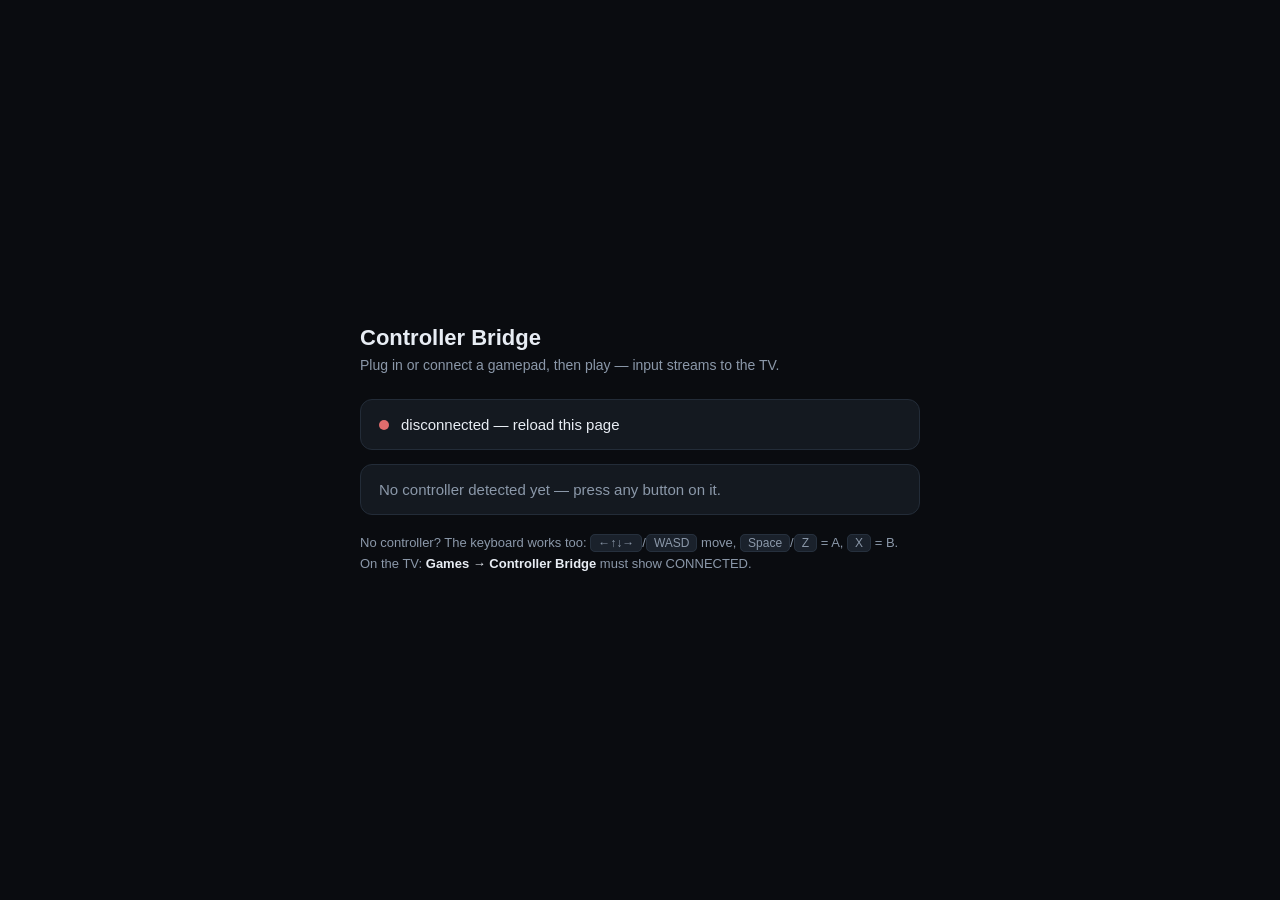
<file: bridge.html>
<!doctype html>
<html lang="en">
<head>
<meta charset="utf-8">
<meta name="viewport" content="width=device-width, initial-scale=1">
<title>Controller Bridge — Fresh Home</title>
<style>
  :root { --bg:#0a0c10; --panel:#141920; --text:#e8edf4; --dim:#8b98a9;
          --ok:#7EC98F; --bad:#e06c6c; --accent:#4da3ff; }
  * { box-sizing:border-box; margin:0; padding:0; }
  body { background:var(--bg); color:var(--text); min-height:100vh;
         font-family:-apple-system, BlinkMacSystemFont, "Segoe UI", Roboto, sans-serif;
         display:flex; align-items:center; justify-content:center; padding:24px; }
  .card { max-width:560px; width:100%; }
  h1 { font-size:22px; font-weight:700; margin-bottom:6px; }
  .sub { color:var(--dim); font-size:14px; margin-bottom:26px; }
  .status { display:flex; align-items:center; gap:12px; background:var(--panel);
            border:1px solid #232c38; border-radius:12px; padding:16px 18px;
            font-size:15px; margin-bottom:14px; }
  .dot { width:10px; height:10px; border-radius:50%; background:var(--bad); flex:none; }
  .dot.on { background:var(--ok); }
  .pads { background:var(--panel); border:1px solid #232c38; border-radius:12px;
          padding:16px 18px; font-size:15px; }
  .pads .none { color:var(--dim); }
  .pads ul { list-style:none; }
  .pads li { padding:3px 0; display:flex; justify-content:space-between; gap:20px; }
  .pads li span:last-child { color:var(--dim); font-size:13px; }
  .hint { margin-top:18px; color:var(--dim); font-size:13px; line-height:1.6; }
  .hint b { color:var(--text); font-weight:600; }
  kbd { background:#1a212b; border:1px solid #26303d; border-radius:5px;
        padding:1px 7px; font-size:12px; font-family:inherit; }
</style>
</head>
<body>
<div class="card">
  <h1>Controller Bridge</h1>
  <div class="sub">Plug in or connect a gamepad, then play — input streams to the TV.</div>
  <div class="status"><span class="dot" id="dot"></span><span id="status">connecting…</span></div>
  <div class="pads" id="pads"><span class="none">No controller detected yet — press any button on it.</span></div>
  <div class="hint">
    No controller? The keyboard works too: <kbd>←↑↓→</kbd>/<kbd>WASD</kbd> move,
    <kbd>Space</kbd>/<kbd>Z</kbd> = A, <kbd>X</kbd> = B.<br>
    On the TV: <b>Games → Controller Bridge</b> must show CONNECTED.
  </div>
</div>
<script>
(function () {
  'use strict';
  var dot = document.getElementById('dot'), status = document.getElementById('status');
  var padsEl = document.getElementById('pads');
  var ws = new WebSocket((location.protocol === 'https:' ? 'wss://' : 'ws://') + location.host + '/ws/bridge');
  var last = '';

  ws.onopen = function () { dot.classList.add('on'); status.textContent = 'connected — streaming to the TV'; };
  ws.onclose = function () { dot.classList.remove('on'); status.textContent = 'disconnected — reload this page'; };
  ws.onerror = function () { status.textContent = 'connection error — is tv.py serve running?'; };

  var keys = {};
  addEventListener('keydown', function (e) { keys[e.keyCode] = true; });
  addEventListener('keyup', function (e) { keys[e.keyCode] = false; });

  function readPads() {
    var s = { up: 0, down: 0, left: 0, right: 0, a: 0, b: 0, start: 0 };
    var pads = navigator.getGamepads ? navigator.getGamepads() : [];
    var names = [];
    for (var i = 0; i < pads.length; i++) {
      var p = pads[i];
      if (!p || !p.connected) continue;
      names.push(p.id);
      var lx = p.axes[0] || 0, ly = p.axes[1] || 0;
      if ((p.buttons[12] && p.buttons[12].pressed) || ly < -0.5) s.up = 1;
      if ((p.buttons[13] && p.buttons[13].pressed) || ly > 0.5) s.down = 1;
      if ((p.buttons[14] && p.buttons[14].pressed) || lx < -0.5) s.left = 1;
      if ((p.buttons[15] && p.buttons[15].pressed) || lx > 0.5) s.right = 1;
      if (p.buttons[0] && p.buttons[0].pressed) s.a = 1;
      if (p.buttons[1] && p.buttons[1].pressed) s.b = 1;
      if (p.buttons[9] && p.buttons[9].pressed) s.start = 1;
    }
    if (names.length) {
      padsEl.innerHTML = '<ul>' + names.map(function (n) {
        return '<li><span>' + n.replace(/\s+/g, ' ').trim().slice(0, 48) + '</span><span>active</span></li>';
      }).join('') + '</ul>';
    }
    // keyboard fallback merged in
    if (keys[38] || keys[87]) s.up = 1;
    if (keys[40] || keys[83]) s.down = 1;
    if (keys[37] || keys[65]) s.left = 1;
    if (keys[39] || keys[68]) s.right = 1;
    if (keys[32] || keys[90] || keys[13]) s.a = 1;
    if (keys[88]) s.b = 1;
    if (keys[27]) s.start = 1;
    return s;
  }

  function loop() {
    var s = readPads();
    var sig = JSON.stringify(s);
    if (sig !== last && ws.readyState === 1) {
      last = sig;
      ws.send(JSON.stringify({ t: 's', s: s }));
    }
    requestAnimationFrame(loop);
  }
  requestAnimationFrame(loop);
})();
</script>
</body>
</html>
</file>
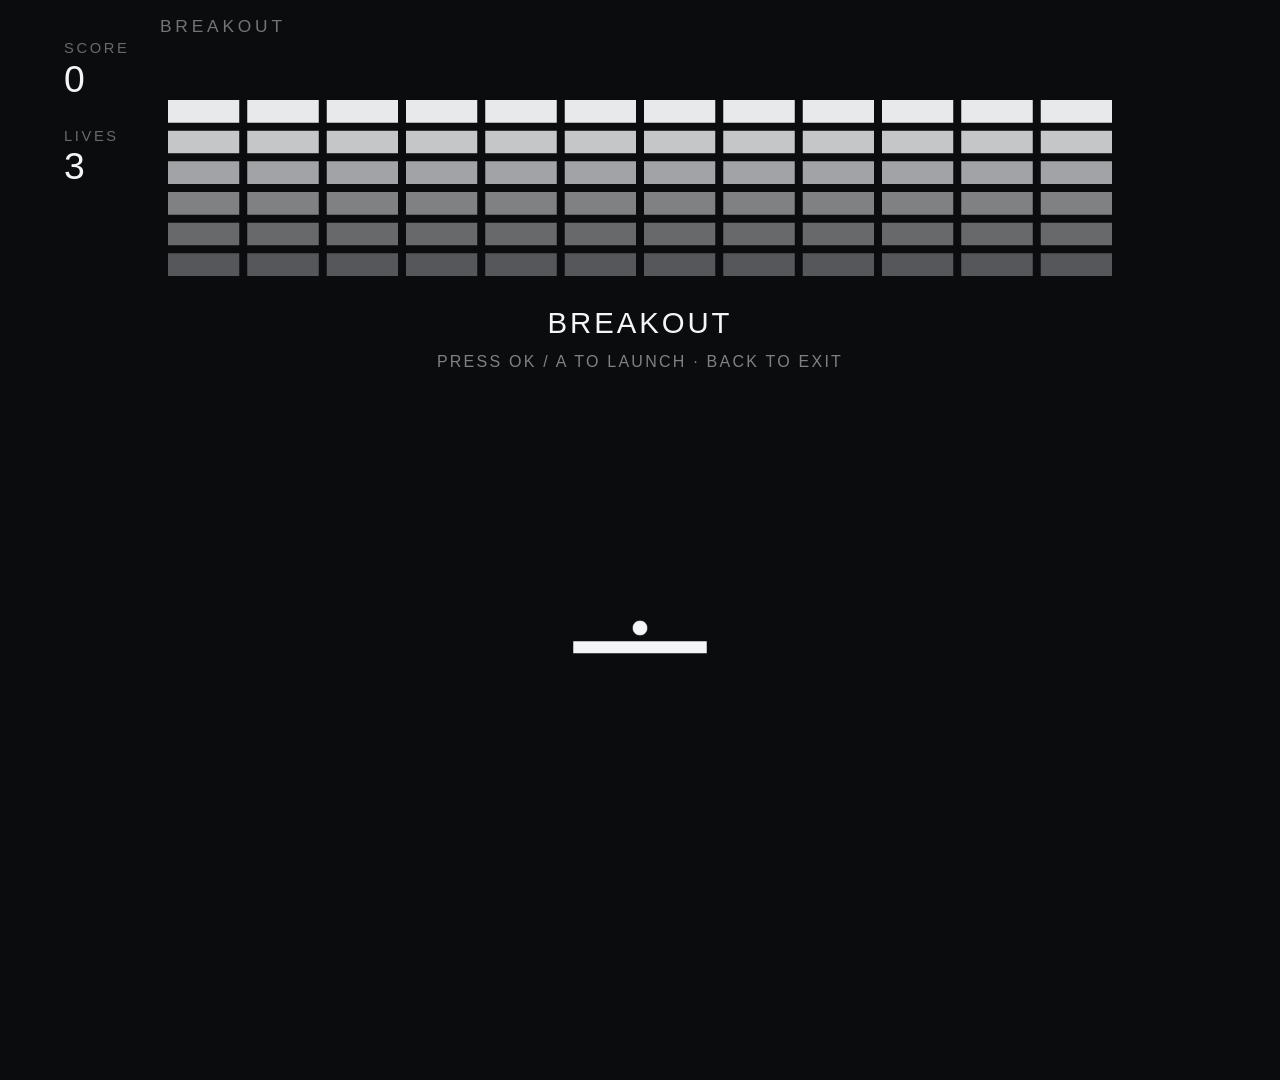
<file: core/launcher/games/breakout.html>
<!doctype html>
<html lang="en">
<head>
<meta charset="utf-8"><meta name="viewport" content="width=1920">
<title>Breakout — Fresh Home</title>
<style>
  html, body { margin: 0; height: 100%; background: #0A0C0E; overflow: hidden;
               font-family: "Segoe UI", Roboto, Arial, sans-serif; color: #F4F5F7; }
  #stage { width: 1920px; height: 1080px; transform-origin: 0 0; position: relative; }
  canvas { position: absolute; left: 240px; top: 60px; }
  .title { position: absolute; top: 24px; left: 240px; font-size: 26px;
           letter-spacing: .22em; color: rgba(244,245,247,.45); }
  .hud { position: absolute; top: 60px; left: 96px; width: 120px; }
  .hud .t { font-size: 22px; letter-spacing: .18em; color: rgba(244,245,247,.4); }
  .hud .v { font-size: 56px; font-weight: 300; margin-bottom: 40px; font-variant-numeric: tabular-nums; }
  #msg { position: absolute; left: 0; right: 0; top: 460px; text-align: center;
         font-size: 44px; font-weight: 300; letter-spacing: .1em; display: none; }
  #msg .k { font-size: 24px; color: rgba(244,245,247,.5); margin-top: 18px; letter-spacing: .14em; }
</style>
</head>
<body>
<div id="stage">
  <div class="title">BREAKOUT</div>
  <div class="hud"><div class="t">SCORE</div><div class="v" id="score">0</div>
                   <div class="t">LIVES</div><div class="v" id="lives">3</div></div>
  <canvas id="cv" width="1440" height="960"></canvas>
  <div id="msg"><span id="msgt"></span><div class="k">PRESS OK / A TO LAUNCH · BACK TO EXIT</div></div>
</div>
<script src="../js/input.js"></script>
<script>
(function () {
  'use strict';
  var stage = document.getElementById('stage');
  function fit() { stage.style.transform = 'scale(' + (innerWidth / 1920) + ')'; }
  addEventListener('resize', fit); fit();

  var cv = document.getElementById('cv'), cx = cv.getContext('2d');
  var W = cv.width, H = cv.height;
  var PW = 200, PH = 18, BX = 12, BR = 11;
  var padX, ball, bricks, score, lives, started, over;
  var ROWS = 6, COLSB = 12, BW = (W - (COLSB + 1) * BX) / COLSB, BH = 34;

  function reset() {
    score = 0; lives = 3; over = false; started = false;
    padX = W / 2 - PW / 2;
    bricks = [];
    for (var r = 0; r < ROWS; r++) for (var c = 0; c < COLSB; c++)
      bricks.push({ x: BX + c * (BW + BX), y: 90 + r * (BH + BX), alive: true, row: r });
    serve();
    upd(); showMsg('BREAKOUT');
  }
  function serve() {
    ball = { x: padX + PW / 2, y: H - PH - 60,
             vx: (Math.random() > 0.5 ? 1 : -1) * 6.2, vy: -7.4 };
    started = false;
  }
  function upd() {
    document.getElementById('score').textContent = score;
    document.getElementById('lives').textContent = lives;
  }
  function showMsg(t) {
    var m = document.getElementById('msg');
    document.getElementById('msgt').textContent = t;
    m.style.display = t ? 'block' : 'none';
  }

  function update() {
    var s = FreshInput.state();
    var pv = (s.right ? 11 : 0) - (s.left ? 11 : 0);
    padX = Math.max(0, Math.min(W - PW, padX + pv));
    if (!started) {
      ball.x = padX + PW / 2; ball.y = H - PH - 60;
      if (FreshInput.pressed('a')) { started = true; if (over) reset(); showMsg(''); }
      return;
    }
    ball.x += ball.vx; ball.y += ball.vy;
    if (ball.x < BR) { ball.x = BR; ball.vx *= -1; }
    if (ball.x > W - BR) { ball.x = W - BR; ball.vx *= -1; }
    if (ball.y < BR) { ball.y = BR; ball.vy *= -1; }
    var py = H - 40 - PH;
    if (ball.y > py - BR && ball.y < py + PH && ball.x > padX - BR && ball.x < padX + PW + BR && ball.vy > 0) {
      var hit = (ball.x - (padX + PW / 2)) / (PW / 2);
      ball.vx = hit * 8.4;
      ball.vy = -Math.max(5.6, Math.abs(ball.vy));
      ball.y = py - BR;
    }
    for (var i = 0; i < bricks.length; i++) {
      var b = bricks[i];
      if (!b.alive) continue;
      if (ball.x > b.x - BR && ball.x < b.x + BW + BR &&
          ball.y > b.y - BR && ball.y < b.y + BH + BR) {
        b.alive = false; score += 10; upd();
        var ox = Math.min(ball.x - (b.x - BR), (b.x + BW + BR) - ball.x);
        var oy = Math.min(ball.y - (b.y - BR), (b.y + BH + BR) - ball.y);
        if (ox < oy) ball.vx *= -1; else ball.vy *= -1;
        if (bricks.every(function (x) { return !x.alive; })) {
          started = false; over = true; showMsg('CLEARED — ' + score);
        }
        break;
      }
    }
    if (ball.y > H + 40) {
      lives--; upd();
      if (lives <= 0) { over = true; started = false; showMsg('GAME OVER — ' + score); }
      else serve();
    }
  }

  var shade = ['rgba(244,245,247,0.95)', 'rgba(244,245,247,0.8)',
               'rgba(244,245,247,0.65)', 'rgba(244,245,247,0.5)',
               'rgba(244,245,247,0.4)', 'rgba(244,245,247,0.32)'];
  function draw() {
    cx.fillStyle = '#0A0C0E'; cx.fillRect(0, 0, W, H);
    bricks.forEach(function (b) {
      if (!b.alive) return;
      cx.fillStyle = shade[b.row];
      cx.fillRect(b.x, b.y, BW, BH);
    });
    cx.fillStyle = '#F4F5F7';
    cx.fillRect(padX, H - 40 - PH, PW, PH);
    cx.beginPath(); cx.arc(ball.x, ball.y, BR, 0, Math.PI * 2); cx.fill();
  }

  var last = 0;
  function loop(t) {
    update();
    draw();
    FreshInput.endFrame();
    requestAnimationFrame(loop);
  }
  reset();
  requestAnimationFrame(loop);
})();
</script>
</body>
</html>
</file>
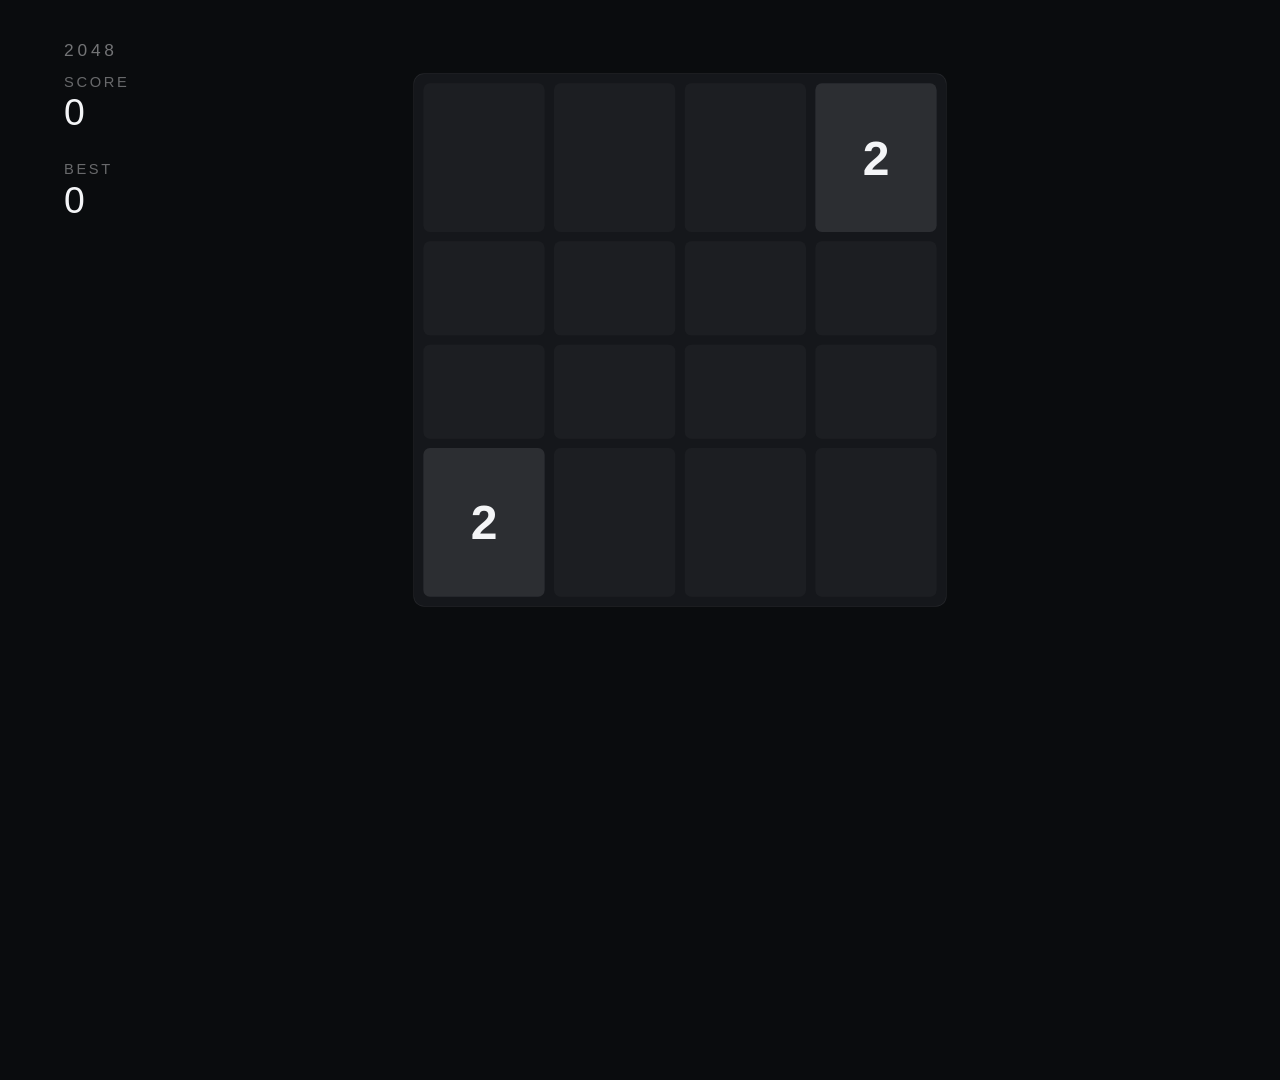
<file: core/launcher/games/g2048.html>
<!doctype html>
<html lang="en">
<head>
<meta charset="utf-8"><meta name="viewport" content="width=1920">
<title>2048 — Fresh Home</title>
<style>
  html, body { margin: 0; height: 100%; background: #0A0C0E; overflow: hidden;
               font-family: "Segoe UI", Roboto, Arial, sans-serif; color: #F4F5F7; }
  #stage { width: 1920px; height: 1080px; transform-origin: 0 0; position: relative; }
  .title { position: absolute; top: 60px; left: 96px; font-size: 26px;
           letter-spacing: .22em; color: rgba(244,245,247,.45); }
  .hud { position: absolute; top: 110px; left: 96px; width: 300px; }
  .hud .t { font-size: 22px; letter-spacing: .18em; color: rgba(244,245,247,.4); }
  .hud .v { font-size: 56px; font-weight: 300; margin-bottom: 40px; font-variant-numeric: tabular-nums; }
  #board { position: absolute; top: 110px; left: 620px; width: 800px; height: 800px;
           background: #15171B; border: 1px solid rgba(255,255,255,0.07);
           border-radius: 16px; display: grid; grid-template-columns: repeat(4, 1fr);
           gap: 14px; padding: 14px; box-sizing: border-box; }
  .cell { background: rgba(255,255,255,0.03); border-radius: 10px;
          display: flex; align-items: center; justify-content: center;
          font-size: 72px; font-weight: 600; }
  .t2 { background: rgba(244,245,247,0.10); } .t4 { background: rgba(244,245,247,0.16); }
  .t8 { background: rgba(244,245,247,0.24); } .t16 { background: rgba(244,245,247,0.32); }
  .t32 { background: rgba(244,245,247,0.42); } .t64 { background: rgba(244,245,247,0.52); }
  .t128, .t256, .t512 { background: rgba(244,245,247,0.64); color: #0A0C0E; }
  .t1024, .t2048 { background: #F4F5F7; color: #0A0C0E; }
  .t128, .t256, .t512, .t1024, .t2048 { font-size: 58px; }
  #msg { position: absolute; left: 0; right: 0; top: 950px; text-align: center;
         font-size: 32px; letter-spacing: .1em; color: rgba(244,245,247,.6); display: none; }
</style>
</head>
<body>
<div id="stage">
  <div class="title">2048</div>
  <div class="hud"><div class="t">SCORE</div><div class="v" id="score">0</div>
                   <div class="t">BEST</div><div class="v" id="best">0</div></div>
  <div id="board"></div>
  <div id="msg"></div>
</div>
<script src="../js/input.js"></script>
<script>
(function () {
  'use strict';
  var stage = document.getElementById('stage');
  function fit() { stage.style.transform = 'scale(' + (innerWidth / 1920) + ')'; }
  addEventListener('resize', fit); fit();

  var board = document.getElementById('board');
  var grid, score, best = +(localStorage.getItem('freshhome.2048.best') || 0), over;
  document.getElementById('best').textContent = best;

  function reset() {
    grid = Array.from({ length: 4 }, function () { return [0, 0, 0, 0]; });
    score = 0; over = false;
    add(); add(); render();
    document.getElementById('msg').style.display = 'none';
  }
  function add() {
    var free = [];
    for (var r = 0; r < 4; r++) for (var c = 0; c < 4; c++) if (!grid[r][c]) free.push([r, c]);
    if (!free.length) return;
    var p = free[(Math.random() * free.length) | 0];
    grid[p[0]][p[1]] = Math.random() < 0.9 ? 2 : 4;
  }
  function slide(row) {
    var v = row.filter(function (x) { return x; }), out = [], gained = 0;
    for (var i = 0; i < v.length; i++) {
      if (i + 1 < v.length && v[i] === v[i + 1]) { out.push(v[i] * 2); gained += v[i] * 2; i++; }
      else out.push(v[i]);
    }
    while (out.length < 4) out.push(0);
    return { row: out, gained: gained };
  }
  function move(dir) {
    var moved = false, gained = 0;
    var get = function (i, j) {
      return dir === 'l' || dir === 'r' ? grid[i][j] : grid[j][i];
    };
    var put = function (i, j, x) {
      if (dir === 'l' || dir === 'r') grid[i][j] = x; else grid[j][i] = x;
    };
    for (var i = 0; i < 4; i++) {
      var line = [];
      for (var j = 0; j < 4; j++) line.push(dir === 'l' || dir === 'u' ? get(i, j) : get(i, 3 - j));
      var res = slide(line);
      gained += res.gained;
      for (var k = 0; k < 4; k++) {
        var target = dir === 'l' || dir === 'u' ? k : 3 - k;
        if (get(i, target) !== res.row[k]) moved = true;
        put(i, target, res.row[k]);
      }
    }
    if (moved) {
      score += gained;
      add();
      if (score > best) { best = score; localStorage.setItem('freshhome.2048.best', best); }
      render();
      if (stuck()) { over = true; var m = document.getElementById('msg');
        m.textContent = 'NO MOVES LEFT — SCORE ' + score + ' · OK TO RESTART';
        m.style.display = 'block'; }
    }
  }
  function stuck() {
    for (var r = 0; r < 4; r++) for (var c = 0; c < 4; c++) {
      if (!grid[r][c]) return false;
      if (c < 3 && grid[r][c] === grid[r][c + 1]) return false;
      if (r < 3 && grid[r][c] === grid[r + 1][c]) return false;
    }
    return true;
  }
  function render() {
    board.innerHTML = '';
    for (var r = 0; r < 4; r++) for (var c = 0; c < 4; c++) {
      var d = document.createElement('div');
      var v = grid[r][c];
      d.className = 'cell' + (v ? ' t' + v : '');
      d.textContent = v || '';
      board.appendChild(d);
    }
    document.getElementById('score').textContent = score;
    document.getElementById('best').textContent = best;
  }

  function poll() {
    var s = FreshInput.state();
    if (FreshInput.pressed('left')) move('l');
    else if (FreshInput.pressed('right')) move('r');
    else if (FreshInput.pressed('up')) move('u');
    else if (FreshInput.pressed('down')) move('d');
    if (over && FreshInput.pressed('a')) reset();
    FreshInput.endFrame();
    requestAnimationFrame(poll);
  }
  reset();
  requestAnimationFrame(poll);
})();
</script>
</body>
</html>
</file>
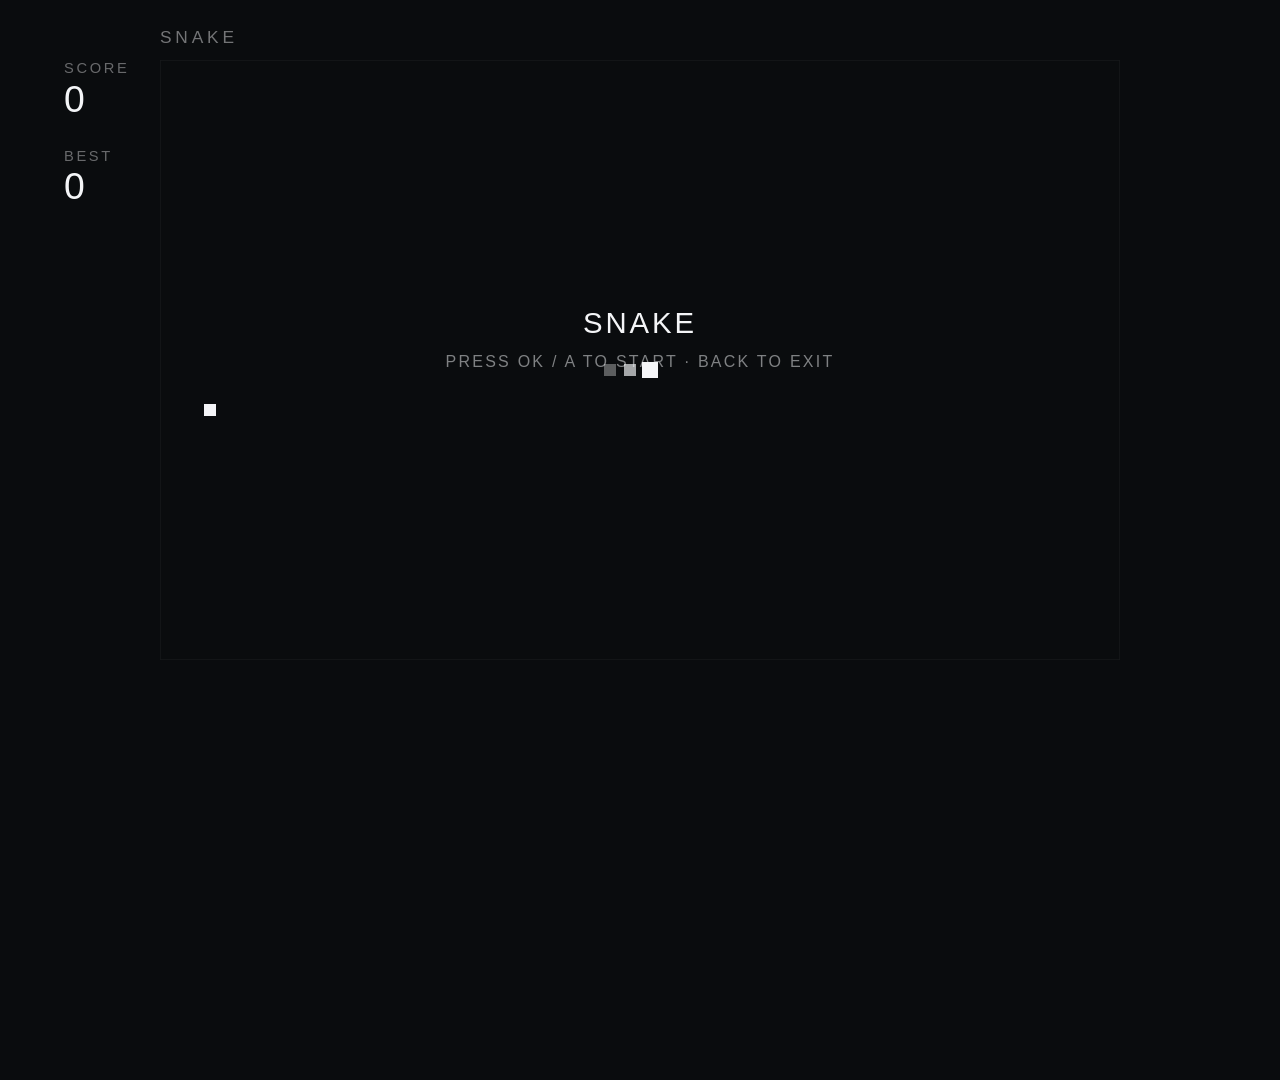
<file: core/launcher/games/snake.html>
<!doctype html>
<html lang="en">
<head>
<meta charset="utf-8"><meta name="viewport" content="width=1920">
<title>Snake — Fresh Home</title>
<style>
  html, body { margin: 0; height: 100%; background: #0A0C0E; overflow: hidden;
               font-family: "Segoe UI", Roboto, Arial, sans-serif; color: #F4F5F7; }
  #stage { width: 1920px; height: 1080px; transform-origin: 0 0; position: relative; }
  canvas { position: absolute; left: 240px; top: 90px; }
  .hud { position: absolute; top: 90px; left: 96px; width: 120px; }
  .hud .t { font-size: 22px; letter-spacing: .18em; color: rgba(244,245,247,.4); }
  .hud .v { font-size: 56px; font-weight: 300; margin-bottom: 40px; font-variant-numeric: tabular-nums; }
  .title { position: absolute; top: 40px; left: 240px; font-size: 26px;
           letter-spacing: .22em; color: rgba(244,245,247,.45); }
  #msg { position: absolute; left: 0; right: 0; top: 460px; text-align: center;
         font-size: 44px; font-weight: 300; letter-spacing: .1em; display: none; }
  #msg .k { font-size: 24px; color: rgba(244,245,247,.5); margin-top: 18px; letter-spacing: .14em; }
</style>
</head>
<body>
<div id="stage">
  <div class="title">SNAKE</div>
  <div class="hud"><div class="t">SCORE</div><div class="v" id="score">0</div>
                   <div class="t">BEST</div><div class="v" id="best">0</div></div>
  <canvas id="cv" width="1440" height="900"></canvas>
  <div id="msg"><span id="msgt"></span><div class="k">PRESS OK / A TO START · BACK TO EXIT</div></div>
</div>
<script src="../js/input.js"></script>
<script>
(function () {
  'use strict';
  var stage = document.getElementById('stage');
  function fit() { stage.style.transform = 'scale(' + (innerWidth / 1920) + ')'; }
  addEventListener('resize', fit); fit();

  var cv = document.getElementById('cv'), cx = cv.getContext('2d');
  var CELL = 30, COLS = 48, ROWS = 30;
  var snake, dir, nextDir, food, score, best = +(localStorage.getItem('freshhome.snake.best') || 0), dead, started, tickMs;
  document.getElementById('best').textContent = best;

  function reset() {
    snake = [{ x: 24, y: 15 }, { x: 23, y: 15 }, { x: 22, y: 15 }];
    dir = { x: 1, y: 0 }; nextDir = dir;
    food = drop(); score = 0; dead = false; started = false; tickMs = 130;
    document.getElementById('score').textContent = '0';
    draw();
  }
  function drop() {
    var p;
    do { p = { x: (Math.random() * COLS) | 0, y: (Math.random() * ROWS) | 0 }; }
    while (snake && snake.some(function (s) { return s.x === p.x && s.y === p.y; }));
    return p;
  }
  function showMsg(t) {
    var m = document.getElementById('msg');
    document.getElementById('msgt').textContent = t;
    m.style.display = t ? 'block' : 'none';
  }
  function step() {
    var s = FreshInput.state();
    if (s.left && dir.x === 0) nextDir = { x: -1, y: 0 };
    if (s.right && dir.x === 0) nextDir = { x: 1, y: 0 };
    if (s.up && dir.y === 0) nextDir = { x: 0, y: -1 };
    if (s.down && dir.y === 0) nextDir = { x: 0, y: 1 };
    dir = nextDir;
    var head = { x: snake[0].x + dir.x, y: snake[0].y + dir.y };
    if (head.x < 0 || head.y < 0 || head.x >= COLS || head.y >= ROWS ||
        snake.some(function (p) { return p.x === head.x && p.y === head.y; })) {
      dead = true; started = false;
      if (score > best) { best = score; localStorage.setItem('freshhome.snake.best', best);
                          document.getElementById('best').textContent = best; }
      showMsg('GAME OVER — ' + score);
      return;
    }
    snake.unshift(head);
    if (head.x === food.x && head.y === food.y) {
      score += 10; document.getElementById('score').textContent = score;
      food = drop();
      if (tickMs > 70) tickMs -= 2;
    } else snake.pop();
    draw();
  }
  function draw() {
    cx.fillStyle = '#0A0C0E'; cx.fillRect(0, 0, cv.width, cv.height);
    cx.strokeStyle = 'rgba(255,255,255,0.05)'; cx.lineWidth = 1;
    cx.strokeRect(0.5, 0.5, cv.width - 1, cv.height - 1);
    cx.fillStyle = '#F4F5F7';
    cx.fillRect(food.x * CELL + 6, food.y * CELL + 6, CELL - 12, CELL - 12);
    snake.forEach(function (p, i) {
      var fade = i === 0 ? 1 : Math.max(0.35, 1 - i / snake.length);
      cx.fillStyle = 'rgba(244,245,247,' + fade + ')';
      var pad = i === 0 ? 3 : 6;
      cx.fillRect(p.x * CELL + pad, p.y * CELL + pad, CELL - pad * 2, CELL - pad * 2);
    });
  }
  var acc = 0, last = 0;
  function loop(t) {
    var dt = t - last; last = t;
    var s = FreshInput.state();
    if (!started && !dead && FreshInput.pressed('a')) { started = true; showMsg(''); }
    if (!started && dead && FreshInput.pressed('a')) reset();
    if (started) { acc += dt; while (acc >= tickMs) { acc -= tickMs; step(); if (!started) break; } }
    FreshInput.endFrame();
    requestAnimationFrame(loop);
  }
  reset();
  showMsg('SNAKE');
  requestAnimationFrame(loop);
})();
</script>
</body>
</html>
</file>
